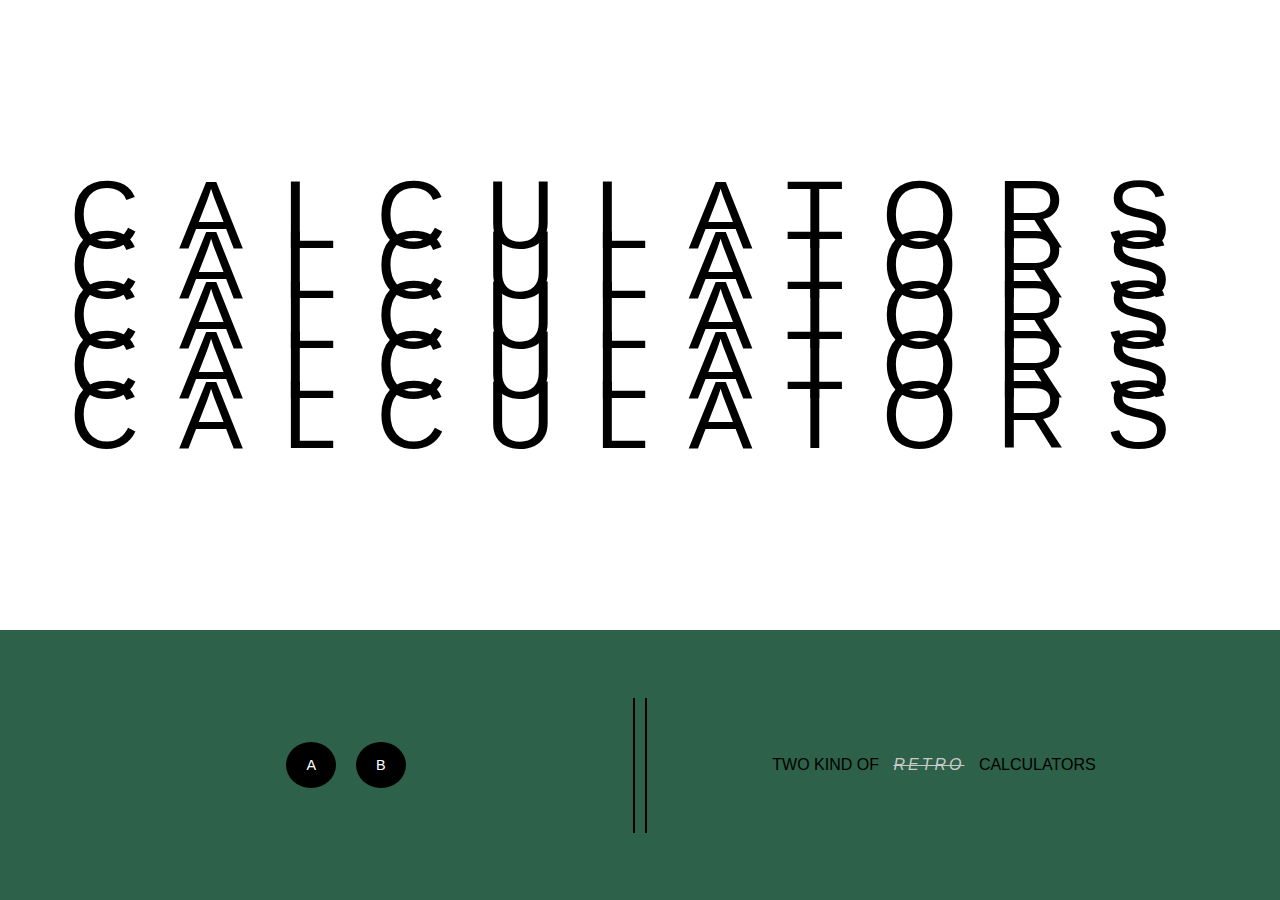
<file: index.html>
<!DOCTYPE html>
<html lang="en">
  <head>
    <meta charset="UTF-8" />
    <meta name="viewport" content="width=device-width, initial-scale=1.0" />
    <link rel="stylesheet" type="text/css" href="./css/styles.css" />

    <title>CalculatorASSIGN</title>
  </head>
  <body>
    <div id="page">
      <section id="top">
        <div class="banner">
          <p>
            CALCULATORS CALCULATORS CALCULATORS CALCULATORS CALCULATORS
          </p>
        </div>
        <div class="calender">
          <div class="boxOne">
            <button>
              <a href="./html/calculators.html" target="_parent">A</a>
            </button>
            <button>
              <a href="./html/calculatorTwo.html" target="_parent">B</a>
            </button>
          </div>
          <div class="boxTwo">
            <p>Two kind of <span>retro</span> calculators</p>
          </div>
        </div>
      </section>
      <!------------------------->
      <!------------------------->
      <!------------------------->
    </div>

    <!-- --------------------------------------- -->
    <!-- --------------------------------------- -->
    <!-- --------------------------------------- -->
    <!-- --------------------------------------- -->
    <!-- --------------------------------------- -->
  </body>
  <script src="./scripts/calcOne.js"></script>
  <script src="./scripts/calcTwo.js"></script>
</html>
</file>
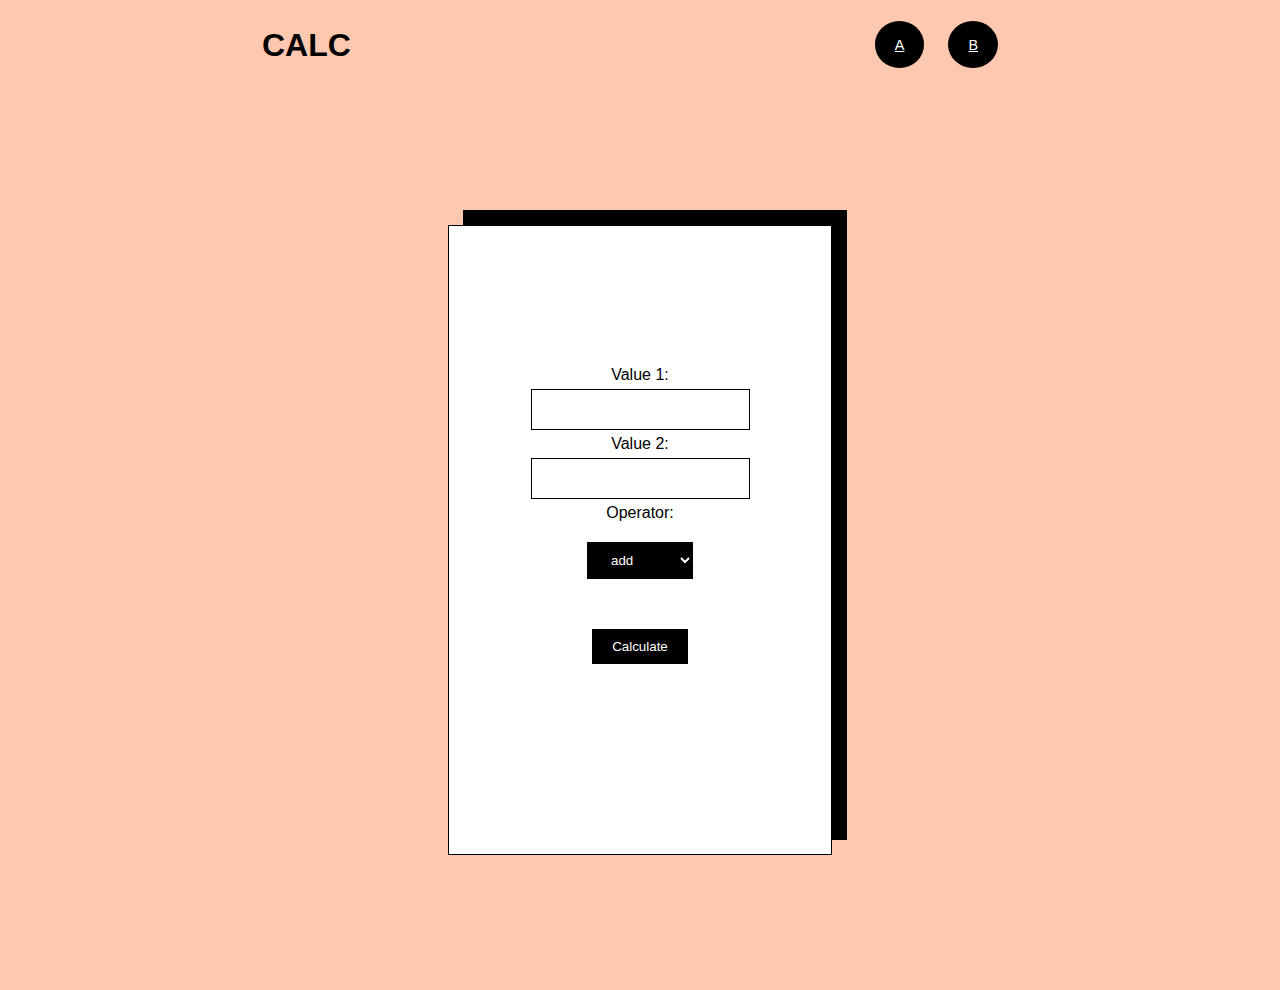
<file: html/calculatorTwo.html>
<!DOCTYPE html>
<html lang="en">
  <head>
    <meta charset="UTF-8" />
    <meta name="viewport" content="width=device-width, initial-scale=1.0" />
    <link rel="stylesheet" type="text/css" href="../css/calculatorTwo.css" />

    <title>Calculator Two</title>
  </head>
  <body>
    <header>
      <h1 class="logo">
        <a href="../index.html" target="_parent">CALC</a>
      </h1>
      <nav>
        <ul>
          <li><a href="../html/calculators.html" target="_parent">A</a></li>
          <li><a href="#" target="_parent">B</a></li>
        </ul>
      </nav>
    </header>
    <!-- --------------------------------------- -->
    <!-- --------------------------------------- -->
    <!-- --------------------------------------- -->
    <section id="calculators">
      <div class="bottomOne">
        <form>
          Value 1: <input type="text" id="value1" />

          Value 2: <input type="text" id="value2" />

          Operator:
          <select id="operator">
            <option value="add">add</option>
            <option value="min">Minus</option>
            <option value="div">Divide</option>
            <option value="mul">Multiply</option>
          </select>

          <button type="button" onclick="calc()">Calculate</button>
          <div id="result"></div>
        </form>
      </div>
    </section>
  </body>
  <!-- --------------------->
  <!-- ------------------ -->
  <!-- --------------------->
  <!-- ------------------ -->
  <script src="../scripts/calcTwo.js"></script>
</html>
</file>
<file: css/styles.css>
* {
  margin: 0;
  padding: 0;
  box-sizing: border-box;
}
body {
  height: 100%;
  overflow-x: hidden;
}

/* ---------------- */
body::-webkit-scrollbar {
  width: 1em;
}
body::-webkit-scrollbar-track {
  -webkit-box-shadow: inset 0 0 6px rgb(167, 167, 167);
}
body::-webkit-scrollbar-thumb {
  background-color: black;
  outline: none;
}

/* ---------------- */

/* --------------------- */
/* --------------------- */
/* --------------------- */
/* --------------------- */

#page {
  display: flex;
  flex-wrap: wrap;
}

/* --------------------- */
/* --------------------- */

header {
  width: 100vw;
  height: 10vh;
  display: flex;
  justify-content: space-around;
  align-items: center;
  background-color: #fdc8af;
}

.logo a {
  text-decoration: none;
  font-size: 2rem;
  font-family: Arial, Helvetica, sans-serif;
  color: #000;
  /* -webkit-text-fill-color: transparent;
  -webkit-text-stroke-width: 1px; */
}

nav ul {
  list-style: none;
}

nav li {
  display: inline;
  font-family: Arial, Helvetica, sans-serif;
  color: #000;
  margin-right: 20px;
  padding: 15px 20px;
  background-color: #000;

  border-radius: 100%;
}
nav a {
  display: inline;
  font-family: Arial, Helvetica, sans-serif;
  color: #fff;
  font-size: 0.9rem;
}
nav a:hover {
  color: #f97d42;
  /* -webkit-text-fill-color: transparent;
    -webkit-text-stroke-width: 1px; */
}
/* --------------------- */
/* --------------------- */
/* --------------------- */
/* --------------------- */
#top {
  width: 100vw;
  height: 100vh;
  display: flex;
  flex-direction: column;
  background-color: teal;
  justify-content: center;
  align-items: center;
}
.banner {
  width: 100%;
  height: 70%;
  display: flex;
  flex-direction: row;
  justify-content: center;
  align-items: center;
  background-color: rgb(255, 255, 255);
  overflow: hidden;
}
.banner p {
  font-family: Arial, Helvetica, sans-serif;
  font-size: 6rem;
  letter-spacing: 40px;
  line-height: 50px;
  text-align: center;
}

.calender {
  width: 100%;
  height: 30%;
  display: flex;
  flex-direction: row;
  justify-content: center;
  align-items: center;
  background-color: rgb(46, 97, 73);
}

.boxOne,
.boxTwo {
  width: 45%;
  height: 50%;
  margin: 5px;
  display: flex;
  flex-direction: row;
  justify-content: center;
  align-items: center;
}

.boxOne {
  border-right: 2px solid #000;
}

/* ---------- */

button {
  background-color: #000;
  color: #fff;
  transition: 1s ease-in-out;
  font-family: Arial, Helvetica, sans-serif;
  margin: 10px;
  padding: 15px 20px;
  border: 0;
  border-radius: 100%;
}

button a {
  text-decoration: none;
  font-family: Arial, Helvetica, sans-serif;
  color: #fff;
  font-size: 0.9rem;
  transition: all 1s ease-in-out;
}

button a:hover {
  color: #f97d42;
}

input:focus {
  color: black;
}

textarea:focus,
input:focus {
  outline: none;
}

select {
  padding: 10px 20px;
  background-color: #000;
  border: 0;
  color: #fff;
  margin: 20px 0 0 0;
  outline: none;
}

#result {
  margin: 50px 0 0 0;
  color: #f97d42;
}
/* ---------- */

.boxTwo {
  border-left: 2px solid #000;
}

.boxTwo p {
  font-family: Arial, Helvetica, sans-serifs;
  text-transform: uppercase;
}
.boxTwo span {
  font-style: italic;
  text-decoration: line-through;
  color: rgb(202, 202, 202);
  margin: 0 10px;
  letter-spacing: 3px;
}
</file>
<file: css/calculatorTwo.css>
* {
  margin: 0;
  padding: 0;
  box-sizing: border-box;
}
body {
  height: 100%;
  overflow-x: hidden;
}

/* ---------------- */
body::-webkit-scrollbar {
  width: 1em;
}
body::-webkit-scrollbar-track {
  -webkit-box-shadow: inset 0 0 6px rgb(167, 167, 167);
}
body::-webkit-scrollbar-thumb {
  background-color: black;
  outline: none;
}

/* ---------------- */

/* --------------------- */
/* --------------------- */
/* --------------------- */
/* --------------------- */

#page {
  display: flex;
  flex-wrap: wrap;
}
/* --------------------- */
/* --------------------- */
/* --------------------- */
/* --------------------- */

header {
  width: 100vw;
  height: 10vh;
  display: flex;
  justify-content: space-around;
  align-items: center;
  background-color: #fdc8af;
}

.logo a {
  text-decoration: none;
  font-size: 2rem;
  font-family: Arial, Helvetica, sans-serif;
  color: #000;
  /* -webkit-text-fill-color: transparent;
  -webkit-text-stroke-width: 1px; */
}

nav ul {
  list-style: none;
}

nav li {
  display: inline;
  font-family: Arial, Helvetica, sans-serif;
  color: #000;
  margin-right: 20px;
  padding: 15px 20px;
  background-color: #000;

  border-radius: 100%;
}
nav a {
  display: inline;
  font-family: Arial, Helvetica, sans-serif;
  color: #fff;
  font-size: 0.9rem;
}
nav a:hover {
  color: #f97d42;
  /* -webkit-text-fill-color: transparent;
    -webkit-text-stroke-width: 1px; */
}
/* --------------------- */
/* --------------------- */

#calculators {
  width: 100vw;
  height: auto;
  display: flex;
  flex-direction: column;
  background-color: rgb(156, 175, 51);
  justify-content: center;
  align-items: center;
}

/* ------ */
.bottomOne {
  width: 100%;
  height: 100vh;

  display: flex;
  flex-direction: column;
  justify-content: center;
  align-items: center;
  background-color: #fdc8af;
}

form {
  display: flex;
  flex-direction: column;
  justify-content: center;
  align-items: center;
  font-family: Arial, Helvetica, sans-serif;
  background-color: transparent;
  width: 30%;
  height: 70%;
  border: 1px solid rgb(0, 0, 0);
  box-shadow: 15px -15px 0px 0px #000;
  background-color: white;
}

#value1,
#value2 {
  margin: 5px;
  padding: 12px 20px;
  border: 1px solid #000;
}

button {
  padding: 10px 20px;
  background-color: #000;
  border: 0;
  color: #fff;
  margin: 50px 0 0 0;
  transition: 1s ease-in-out;
}
button:hover {
  background-color: #1fb67a;

  color: rgb(255, 255, 255);
}

input:focus {
  color: black;
}

textarea:focus,
input:focus {
  outline: none;
}

select {
  padding: 10px 20px;
  background-color: #000;
  border: 0;
  color: #fff;
  margin: 20px 0 0 0;
  outline: none;
}

#result {
  margin: 50px 0 0 0;
  color: #f97d42;
}
</file>
